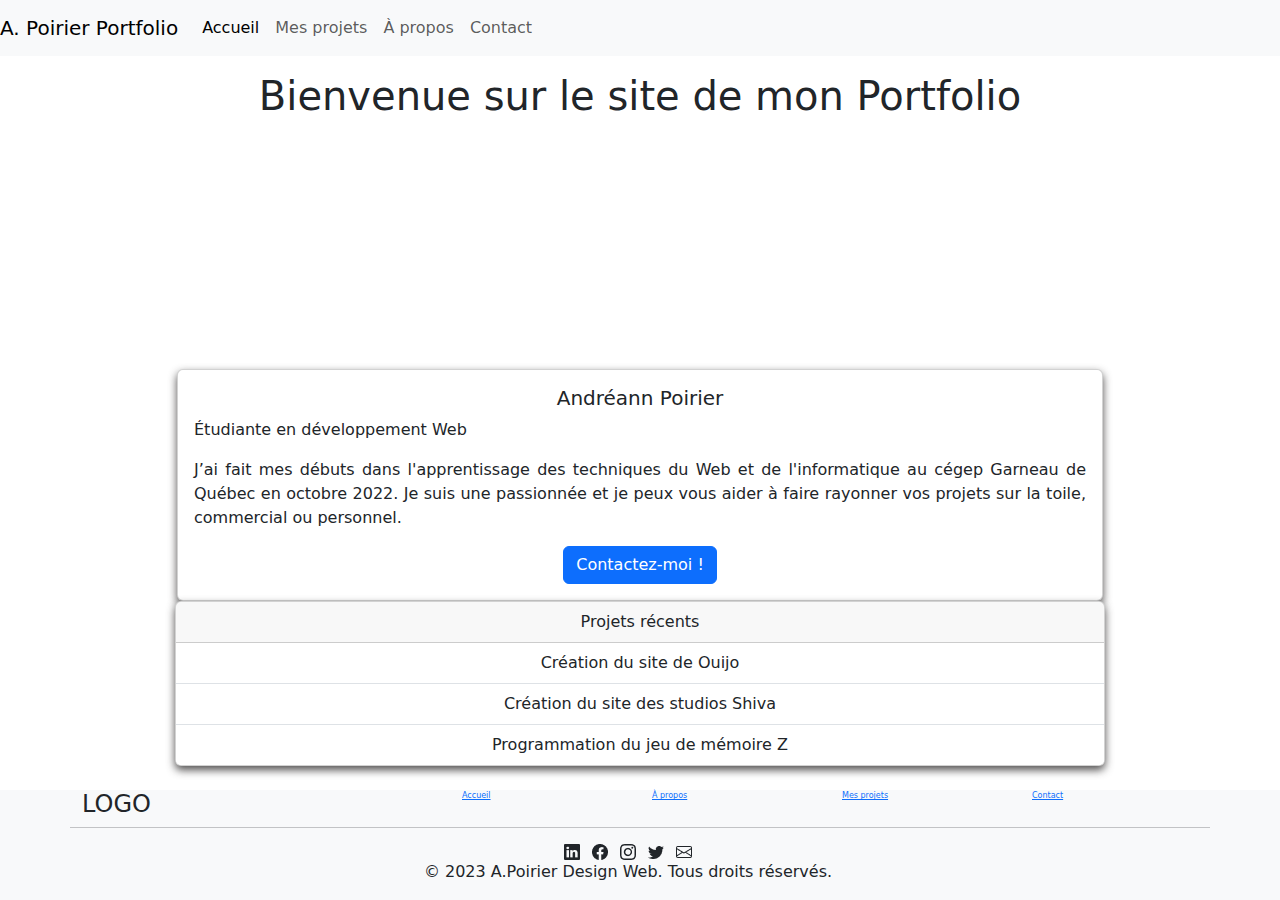
<file: index.html>
<html>
<meta charset="utf-8">
<meta name="viewport" content="width=device-width, initial-scale=1">

<head>
  <title>Home</title>
  <link rel="stylesheet" href="css/bootstrap.min.css">
  <link rel="stylesheet" href="css/style.css">
</head>

<body>
  <nav class="navbar navbar-expand-lg bg-body-tertiary sticky-top">
    <div class="container-fluid">
      <a class="navbar-brand" href="index.html">A. Poirier Portfolio</a>
      <button class="navbar-toggler" type="button" data-bs-toggle="collapse" data-bs-target="#navbarSupportedContent"
        aria-controls="navbarSupportedContent" aria-expanded="false" aria-label="Toggle navigation">
        <span class="navbar-toggler-icon"></span>
      </button>
      <div class="collapse navbar-collapse" id="navbarSupportedContent">
        <ul class="navbar-nav me-auto mb-2 mb-lg-0">
          <li class="nav-item">
            <a class="nav-link active" aria-current="page" href="index.html">Accueil</a>
          </li>
          <li class="nav-item">
            <a class="nav-link" href="projects.html">Mes projets</a>
          </li>
          <li class="nav-item">
            <a class="nav-link" href="about.html">À propos</a>
          </li>
          <li class="nav-item">
            <a class="nav-link" href="contact.html">Contact</a>
          </li>
        </ul>
      </div>
    </div>
  </nav>

  <div class="container flex-fill mt-3">
    <h1 class="text-center">Bienvenue sur le site de mon Portfolio</h1>
  </div>
  <div class="container">
    <div class="row">
      <div class="col-10 mx-auto">
        <div class="card">
          <div class="card-body text-center">
            <h5 class="card-title" class="title">Andréann Poirier</h5>
            <p class="card-text text-justify">Étudiante en développement Web</p>
            <p class="card-text text-justify">J’ai fait mes débuts dans l'apprentissage des techniques du Web et de
              l'informatique au cégep Garneau de Québec en octobre 2022. Je suis une passionnée et je peux vous aider à
              faire rayonner vos projets sur la toile, commercial ou personnel.</p>
            <a href="#" class="btn btn-primary btn-resize">Contactez-moi !</a>
          </div>
        </div>
      </div>
    </div>
    <div class="col-10 mx-auto">
      <div class="card text-center" style="width: 100%;">
        <div class="card-header">
          Projets récents
        </div>
        <ul class="list-group list-group-flush">
          <li class="list-group-item">Création du site de Ouijo</li>
          <li class="list-group-item">Création du site des studios Shiva</li>
          <li class="list-group-item">Programmation du jeu de mémoire Z</li>
        </ul>
      </div>
    </div>
  </div>
  <footer class="footer bg-light mt-4">
    <div class="container">
      <div class="row mt-10">
        <div class="col-4">
          <h4>LOGO</h4>
        </div>
        <div class="col-2">
          <a href="#">Accueil</a>
        </div>
        <div class="col-2">
          <a href="about.html">À propos</a>
        </div>
        <div class="col-2">
          <a href="#">Mes projets</a>
        </div>
        <div class="col-2">
          <a href="#" class="text-sm">Contact</a>
        </div>
        <hr>
        <div class="row">
          <div class="col-12 text-center">
            <div class="icon-container d-flex justify-content-center">
              <a href="https://www.linkedin.com/"><img src="/assets/linkedin.png" class="icons"></a>
              <a href="https://www.facebook.com/"><img src="/assets/facebook.png" class="icons"></a>
              <a href="https://www.instagram.com/"><img src="/assets/instagram.png" class="icons"></a>
              <a href="https://www.twitter.com/"><img src="/assets/twitter.png" class="icons"></a>
              <a href="mailto:example@example.com"><img src="/assets/envelope.png"></a>
            </div>
          </div>
        </div>
        <div class="row">
          <div class="col-md-12 text-center">
            <p>&copy; 2023 A.Poirier Design Web. Tous droits réservés.</p>
          </div>
        </div>
      </div>
  </footer>
</body>
<script src="js/bootstrap.min.js"></script>

</html>
</file>
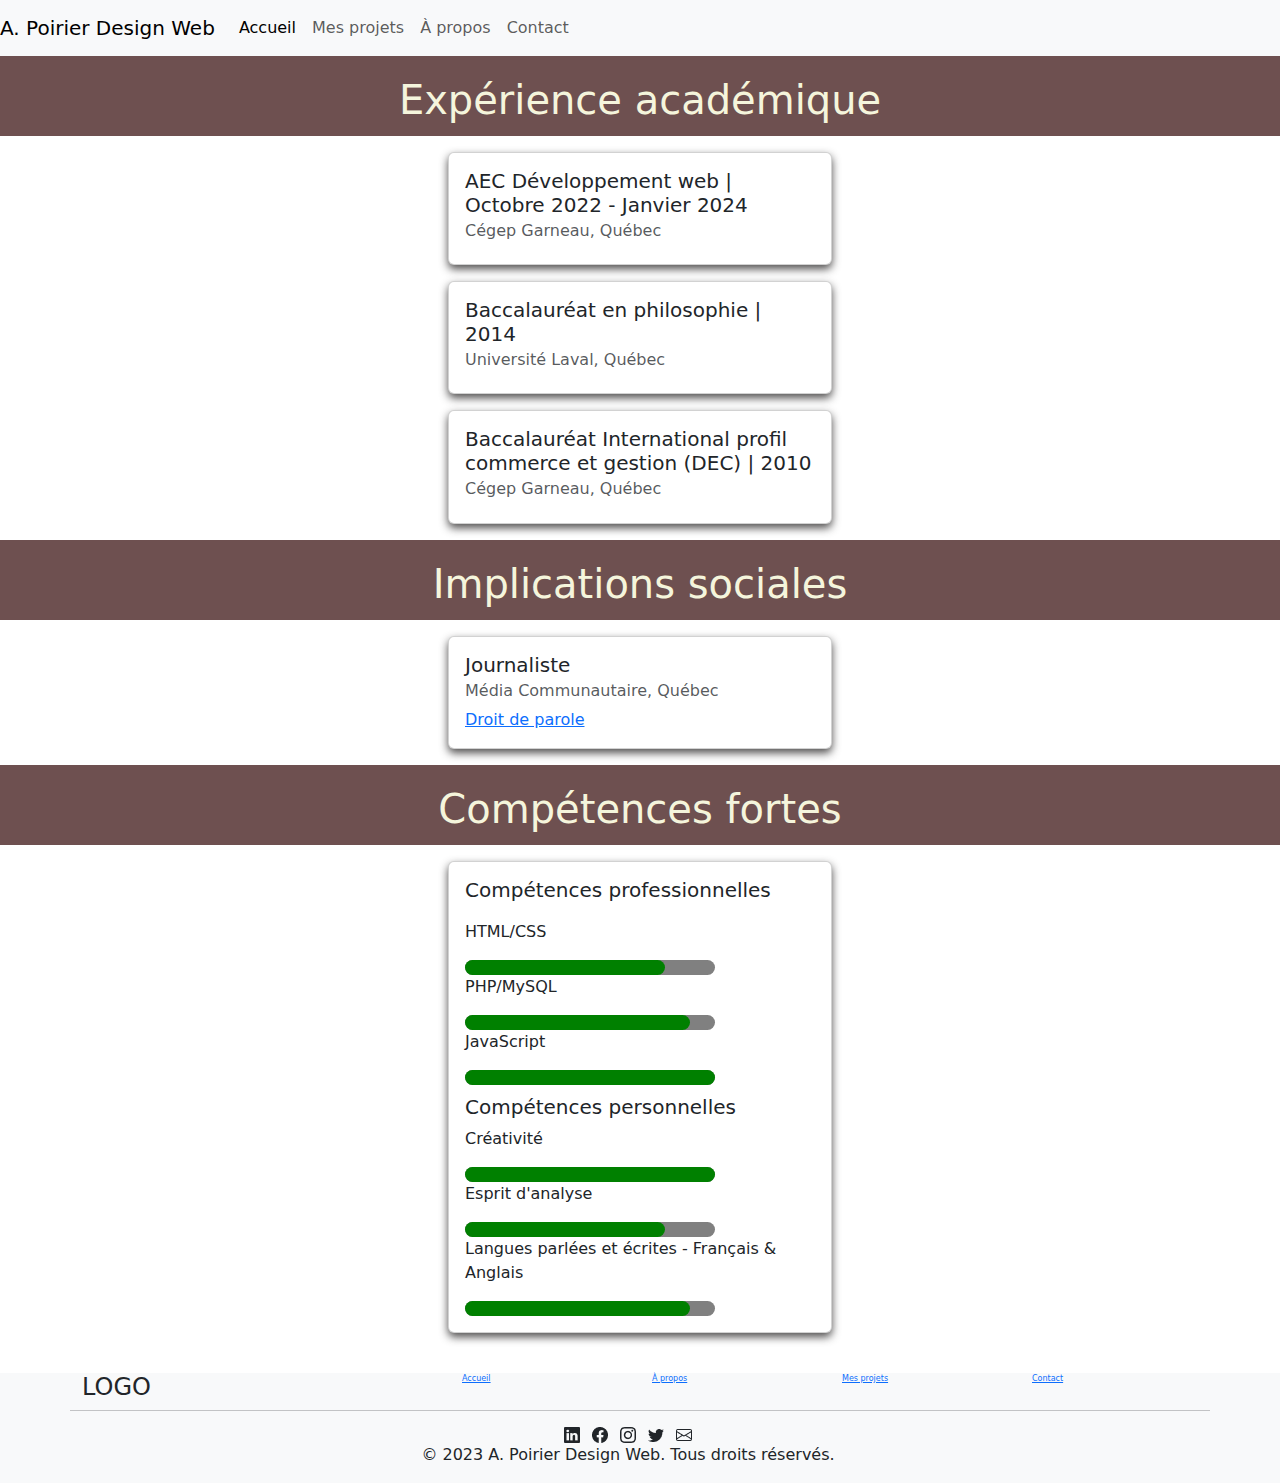
<file: about.html>
<html>
<meta charset="utf-8">
<meta name="viewport" content="width=device-width, initial-scale=1">

<head>
  <title>Home</title>
  <link rel="stylesheet" href="css/bootstrap.min.css">
  <link rel="stylesheet" href="css/style.css">
</head>

<body>
  <nav class="navbar navbar-expand-lg bg-body-tertiary sticky-top">
    <div class="container-fluid">
      <a class="navbar-brand" href="index.html">A. Poirier Design Web</a>
      <button class="navbar-toggler" type="button" data-bs-toggle="collapse" data-bs-target="#navbarSupportedContent"
        aria-controls="navbarSupportedContent" aria-expanded="false" aria-label="Toggle navigation">
        <span class="navbar-toggler-icon"></span>
      </button>
      <div class="collapse navbar-collapse" id="navbarSupportedContent">
        <ul class="navbar-nav me-auto mb-2 mb-lg-0">
          <li class="nav-item">
            <a class="nav-link active" aria-current="page" href="index.html">Accueil</a>
          </li>
          <li class="nav-item">
            <a class="nav-link" href="projects.html">Mes projets</a>
          </li>
          <li class="nav-item">
            <a class="nav-link" href="about.html">À propos</a>
          </li>
          <li class="nav-item">
            <a class="nav-link" href="contact.html">Contact</a>
          </li>
        </ul>
      </div>
    </div>
  </nav>

 


  <div class="flex-fill">
    <div class="container-fluid">
      <div class="row">
        <div class="col-sm-12">
          <div style="background-color: #6e5050; color:beige; height: 80px;">
            <div class="gros-titre">
              <h1>Expérience académique</h1>
            </div>
          </div>
        </div>
      </div>
    </div>


    

    <div class="card mx-auto card-margins" style="width: 24rem;">
      <div class="card-body">
        <h5 class="card-title">AEC Développement web | Octobre 2022 - Janvier 2024</h5>
        <h6 class="card-subtitle mb-2 text-body-secondary">Cégep Garneau, Québec</h6>
      </div>
    </div>

    <div class="card mx-auto card-margins" style="width: 24rem;">
      <div class="card-body">
        <h5 class="card-title">Baccalauréat en philosophie | 2014</h5>
        <h6 class="card-subtitle mb-2 text-body-secondary">Université Laval, Québec</h6>
      </div>
    </div>

    <div class="card mx-auto card-margins" style="width: 24rem;">
      <div class="card-body">
        <h5 class="card-title">Baccalauréat International profil commerce et gestion (DEC) | 2010</h5>
        <h6 class="card-subtitle mb-2 text-body-secondary">Cégep Garneau, Québec</h6>
      </div>
    </div>

    <div class="container-fluid">
      <div class="row">
        <div class="col-sm-12">
          <div style="background-color: #6e5050; color:beige; height: 80px;">
            <div class="gros-titre">
              <h1>Implications sociales</h1>
            </div>
          </div>
        </div>
      </div>
    </div>

    <div class="card mx-auto card-margins" style="width: 24rem;">
      <div class="card-body">
        <h5 class="card-title">Journaliste</h5>
        <h6 class="card-subtitle mb-2 text-body-secondary">Média Communautaire, Québec</h6>
        <a href="www.droitdeparole.org" class="card-link">Droit de parole</a>
      </div>
    </div>

    <div class="container-fluid">
      <div class="row">
        <div class="col-sm-12">
          <div style="background-color: #6e5050; color:beige; height: 80px;">
            <div class="gros-titre">
              <h1>Compétences fortes</h1>
            </div>
          </div>
        </div>
      </div>
    </div>
  </div>

  <div class="card mx-auto card-margins" style="width: 24rem;">
    <div class="card-body">
      <h5 class="card-title">Compétences professionnelles</h5>

      <tr>
        <td>
          <div class="infostableau">

            <p>HTML/CSS</p>
            <div class="barre">
              <div class="w80"></div>
            </div>
            <p>PHP/MySQL</p>
            <div class="barre">
              <div class="w90"></div>
            </div>
            <p>JavaScript</p>
            <div class="barre">
              <div class="w100"></div>
            </div>
          </div>
        </td>
        <td>
          <div class="infostableau">
            <h5 class="card-title">Compétences personnelles</h5>
            <p>Créativité</p>
            <div class="barre">
              <div class="w100"></div>
            </div>
            <p>Esprit d'analyse</p>
            <div class="barre">
              <div class="w80"></div>
            </div>
            <p>Langues parlées et écrites - Français & Anglais</p>
            <div class="barre">
              <div class="w90"></div>
            </div>
          </div>
        </td>
      </tr>
    </div>
  </div>

  <footer class="footer bg-light mt-4">
    <div class="container">
      <div class="row mt-10">
        <div class="col-4">
          <h4>LOGO</h4>
        </div>
        <div class="col-2">
          <a href="#">Accueil</a>
        </div>
        <div class="col-2">
          <a href="about.html">À propos</a>
        </div>
        <div class="col-2">
          <a href="#">Mes projets</a>
        </div>
        <div class="col-2">
          <a href="#" class="text-sm">Contact</a>
        </div>
        <hr>
        <div class="row">
        <div class="col-12 text-center">
          <div class="icon-container d-flex justify-content-center">
            <a href="https://www.linkedin.com/"><img src="/assets/linkedin.png" class="icons"></a>
            <a href="https://www.facebook.com/"><img src="/assets/facebook.png" class="icons"></a>
            <a href="https://www.instagram.com/"><img src="/assets/instagram.png" class="icons"></a>
            <a href="https://www.twitter.com/"><img src="/assets/twitter.png" class="icons"></a>
            <a href="mailto:example@example.com"><img src="/assets/envelope.png"></a>
          </div>
        </div>
      </div>
        <div class="row">
          <div class="col-md-12 text-center">
            <p>&copy; 2023 A. Poirier Design Web. Tous droits réservés.</p>
          </div>
        </div>
      </div>
  </footer>
</body>
<script src="js/bootstrap.min.js"></script>

</html>
</file>
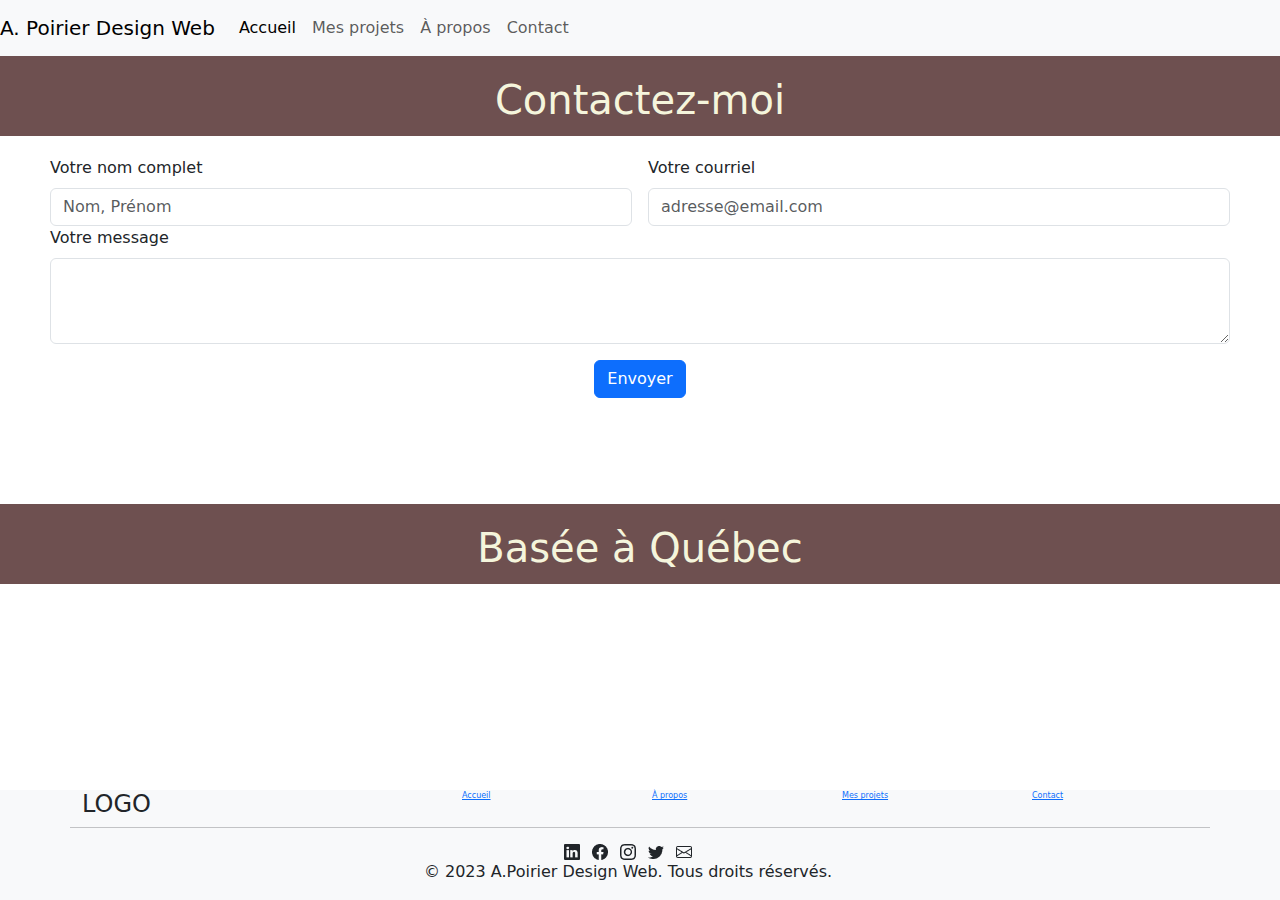
<file: contact.html>
<html>
<meta charset="utf-8">
<meta name="viewport" content="width=device-width, initial-scale=1">

<head>
  <title>Home</title>
  <link rel="stylesheet" href="css/bootstrap.min.css">
  <link rel="stylesheet" href="css/style.css">
</head>

<body>
  <nav class="navbar navbar-expand-lg bg-body-tertiary sticky-top">
    <div class="container-fluid">
      <a class="navbar-brand" href="index.html">A. Poirier Design Web</a>
      <button class="navbar-toggler" type="button" data-bs-toggle="collapse" data-bs-target="#navbarSupportedContent"
        aria-controls="navbarSupportedContent" aria-expanded="false" aria-label="Toggle navigation">
        <span class="navbar-toggler-icon"></span>
      </button>
      <div class="collapse navbar-collapse" id="navbarSupportedContent">
        <ul class="navbar-nav me-auto mb-2 mb-lg-0">
          <li class="nav-item">
            <a class="nav-link active" aria-current="page" href="index.html">Accueil</a>
          </li>
          <li class="nav-item">
            <a class="nav-link" href="projects.html">Mes projets</a>
          </li>
          <li class="nav-item">
            <a class="nav-link" href="about.html">À propos</a>
          </li>
          <li class="nav-item">
            <a class="nav-link" href="contact.html">Contact</a>
          </li>
        </ul>
      </div>
    </div>
  </nav>

  <div class="container-fluid">
    <div class="row">
      <div class="col-sm-12">
        <div style="background-color: #6e5050; color:beige; height: 80px;">
          <div class="gros-titre">
            <h1>Contactez-moi</h1>
          </div>
        </div>
      </div>
    </div>
  </div>

  <div class="flex-fill my-form">
    <div class="row g-3">
      <div class="col">
        <label for="exampleFormControlTextarea1" class="form-label">Votre nom complet</label>
        <input type="text" class="form-control" placeholder="Nom, Prénom" aria-label="First name">
      </div>
      <div class="col">
        <label for="exampleFormControlTextarea1" class="form-label">Votre courriel</label>
        <input type="email" class="form-control" placeholder="adresse@email.com" aria-label="email">
      </div>
    </div>
    <div class="mb-3">
      <label for="exampleFormControlTextarea1" class="form-label">Votre message</label>
      <textarea class="form-control" id="exampleFormControlTextarea1" rows="3"></textarea>
    </div>
    <div class="d-flex justify-content-center">
      <a href="#" class="btn btn-primary btn-resize text-center">Envoyer</a>
    </div>
  </div>

  <div class="container-fluid">
    <div class="row">
      <div class="col-sm-12">
        <div style="background-color: #6e5050; color:beige; height: 80px;">
          <div class="gros-titre">
            <h1>Basée à Québec</h1>
          </div>
        </div>
      </div>
    </div>
  </div>

  <div class="col-10 col-md-4 mb-3 mt-3 mx-auto">
    <iframe class="map"
      src="https://www.google.com/maps/embed?pb=!1m18!1m12!1m3!1d43695.37180049494!2d-71.25291067647896!3d46.80507930642052!2m3!1f0!2f0!3f0!3m2!1i1024!2i768!4f13.1!3m3!1m2!1s0x4cb896124d0259a7%3A0xba00e9060f5ffc16!2sNamaste%20Yoga%20Limoilou!5e0!3m2!1sfr!2sca!4v1670515692215!5m2!1sfr!2sca">
    </iframe>
  </div>

  <footer class="footer bg-light mt-4">
    <div class="container">
      <div class="row mt-10">
        <div class="col-4">
          <h4>LOGO</h4>
        </div>
        <div class="col-2">
          <a href="index.html">Accueil</a>
        </div>
        <div class="col-2">
          <a href="about.html">À propos</a>
        </div>
        <div class="col-2">
          <a href="projects.html">Mes projets</a>
        </div>
        <div class="col-2">
          <a href="contact.html" class="text-sm">Contact</a>
        </div>
        <hr>
        <div class="row">
          <div class="col-12 text-center">
            <div class="icon-container d-flex justify-content-center">
              <a href="https://www.linkedin.com/"><img src="/assets/linkedin.png" class="icons"></a>
              <a href="https://www.facebook.com/"><img src="/assets/facebook.png" class="icons"></a>
              <a href="https://www.instagram.com/"><img src="/assets/instagram.png" class="icons"></a>
              <a href="https://www.twitter.com/"><img src="/assets/twitter.png" class="icons"></a>
              <a href="mailto:example@example.com"><img src="/assets/envelope.png"></a>
            </div>
          </div>
        </div>
        <div class="row">
          <div class="col-md-12 text-center">
            <p>&copy; 2023 A.Poirier Design Web. Tous droits réservés.</p>
          </div>
        </div>
      </div>
  </footer>
</body>
<script src="js/bootstrap.min.js"></script>

</html>
</file>
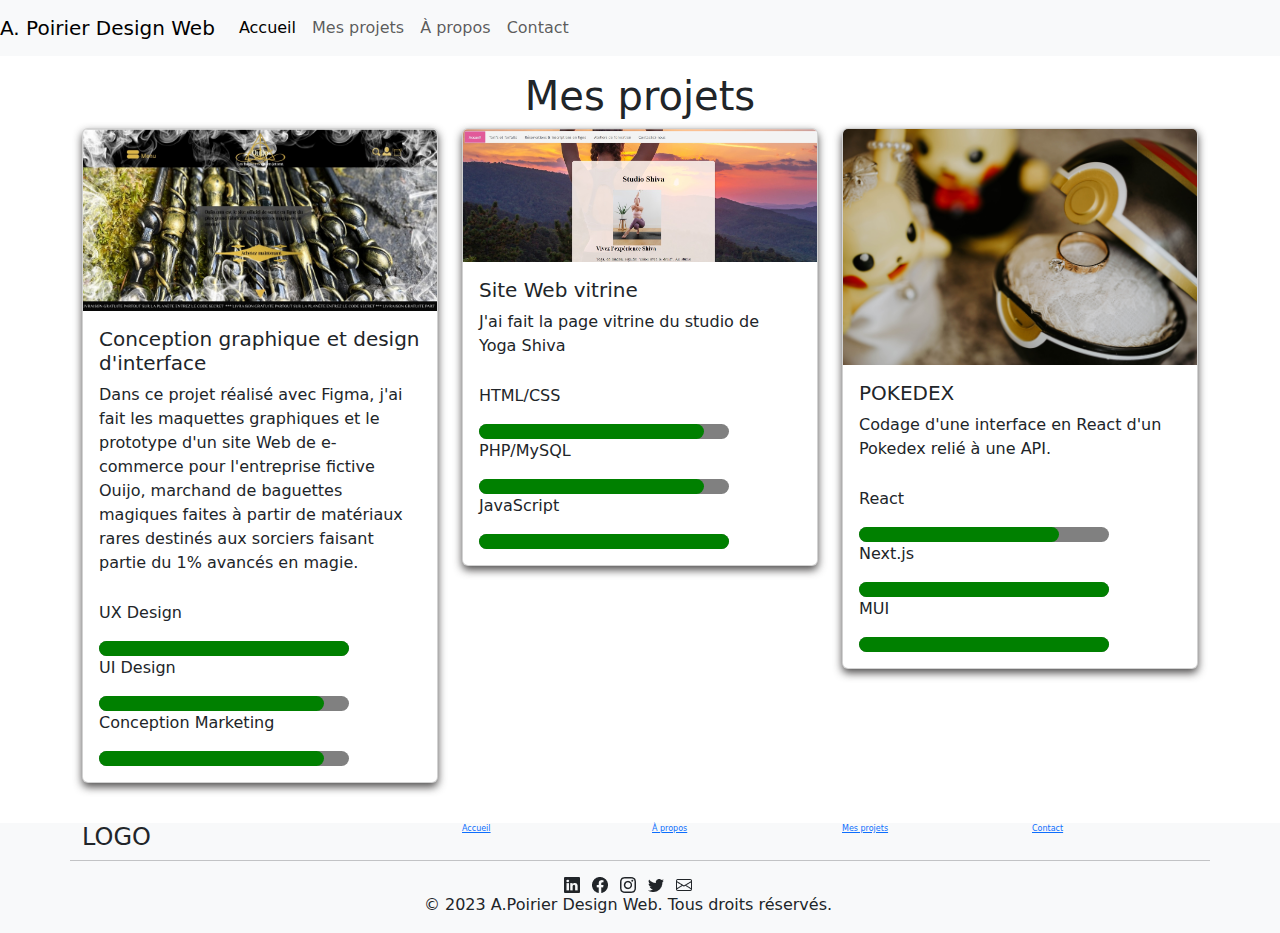
<file: projects.html>
<html>
<meta charset="utf-8">
<meta name="viewport" content="width=device-width, initial-scale=1">

<head>
  <title>Home</title>
  <link rel="stylesheet" href="css/bootstrap.min.css">
  <link rel="stylesheet" href="css/style.css">
</head>

<body>
  <nav class="navbar navbar-expand-lg bg-body-tertiary sticky-top">
    <div class="container-fluid">
      <a class="navbar-brand" href="index.html">A. Poirier Design Web</a>
      <button class="navbar-toggler" type="button" data-bs-toggle="collapse" data-bs-target="#navbarSupportedContent"
        aria-controls="navbarSupportedContent" aria-expanded="false" aria-label="Toggle navigation">
        <span class="navbar-toggler-icon"></span>
      </button>
      <div class="collapse navbar-collapse" id="navbarSupportedContent">
        <ul class="navbar-nav me-auto mb-2 mb-lg-0">
          <li class="nav-item">
            <a class="nav-link active" aria-current="page" href="index.html">Accueil</a>
          </li>
          <li class="nav-item">
            <a class="nav-link" href="projects.html">Mes projets</a>
          </li>
          <li class="nav-item">
            <a class="nav-link" href="about.html">À propos</a>
          </li>
          <li class="nav-item">
            <a class="nav-link" href="contact.html">Contact</a>
          </li>
        </ul>
      </div>
    </div>
  </nav>

  <div class="container flex-fill mt-3">
    <h1 class="text-center">Mes projets</h1>
  </div>

  <div class="container">
    <div class="row justify-content-center">
      <div class="col-10 col-md-4 mb-3">
        <!-- Use col-md-4 for medium and larger screens, and add margin-bottom for spacing -->
        <div class="card">
          <a href="https://www.figma.com/file/Y7pACw4C45gdnomujgYdy8/Projet-conception-graphique---part-1?type=design&node-id=0%3A1&mode=design&t=S0cxSHX2DTDtXSJg-1" target="_blank">
            <img src="./assets/ouijo.jpg" class="card-img-top" alt="...">
        </a>
        
          <div class="card-body">
            <h5 class="card-title">Conception graphique et design d'interface</h5>
            <p class="card-text">Dans ce projet réalisé avec Figma, j'ai fait les maquettes graphiques et le prototype d'un site Web de e-commerce pour l'entreprise fictive Ouijo, marchand de baguettes magiques faites à partir de matériaux rares destinés aux sorciers faisant partie du 1% avancés en magie.
            </p>
            <tr>
              <td>
                <div class="infostableau">
      
                  <p>UX Design</p>
                  <div class="barre">
                    <div class="w100"></div>
                  </div>
                  <p>UI Design</p>
                  <div class="barre">
                    <div class="w90"></div>
                  </div>
                  <p>Conception Marketing</p>
                  <div class="barre">
                    <div class="w90"></div>
                  </div>
                </div>
              </td>
          </div>
        </div>
      </div>
      <div class="col-10 col-md-4 mb-3">
        <!-- Use col-md-4 for medium and larger screens, and add margin-bottom for spacing -->
        <div class="card">
          <a href="https://studio-shiva.000webhostapp.com" target="_blank">
            <img src="./assets/studioshiva.jpg" class="card-img-top" alt="...">
        </a>
        
          <div class="card-body">
            <h5 class="card-title">Site Web vitrine</h5>
            <p class="card-text">J'ai fait la page vitrine du studio de Yoga Shiva</p>
              <tr>
                <td>
                  <div class="infostableau">
        
                    <p>HTML/CSS</p>
                    <div class="barre">
                      <div class="w90"></div>
                    </div>
                    <p>PHP/MySQL</p>
                    <div class="barre">
                      <div class="w90"></div>
                    </div>
                    <p>JavaScript</p>
                    <div class="barre">
                      <div class="w100"></div>
                    </div>
                  </div>
                </td>
          </div>
        </div>
      </div>
      
      <div class="col-10 col-md-4 mb-3">
        <!-- Use col-md-4 for medium and larger screens, and add margin-bottom for spacing -->
        <div class="card">
          <a href="https://pokedex-flame-ten.vercel.app" target="_blank">
            <img src="./assets/pika.jpg" class="card-img-top" alt="...">
        </a>
          <div class="card-body">
            <h5 class="card-title">POKEDEX</h5>
            <p class="card-text">Codage d'une interface en React d'un Pokedex relié à une API.</p>
            <tr>
              <td>
                <div class="infostableau">
      
                  <p>React</p>
                  <div class="barre">
                    <div class="w80"></div>
                  </div>
                  <p>Next.js</p>
                  <div class="barre">
                    <div class="w100"></div>
                  </div>
                  <p>MUI</p>
                  <div class="barre">
                    <div class="w100"></div>
                  </div>
                </div>
              </td>
          </div>
        </div>
      </div>
    </div>
  </div>


  <footer class="footer bg-light mt-4">
    <div class="container">
      <div class="row mt-10">
        <div class="col-4">
          <h4>LOGO</h4>
        </div>
        <div class="col-2">
          <a href="#">Accueil</a>
        </div>
        <div class="col-2">
          <a href="#">À propos</a>
        </div>
        <div class="col-2">
          <a href="#">Mes projets</a>
        </div>
        <div class="col-2">
          <a href="#" class="text-sm">Contact</a>
        </div>
        <hr>
        <div class="row">
          <div class="col-12 text-center">
            <div class="icon-container d-flex justify-content-center">
              <a href="https://www.linkedin.com/"><img src="/assets/linkedin.png" class="icons"></a>
              <a href="https://www.facebook.com/"><img src="/assets/facebook.png" class="icons"></a>
              <a href="https://www.instagram.com/"><img src="/assets/instagram.png" class="icons"></a>
              <a href="https://www.twitter.com/"><img src="/assets/twitter.png" class="icons"></a>
              <a href="mailto:example@example.com"><img src="/assets/envelope.png"></a>
            </div>
          </div>
        </div>
        <div class="row">
          <div class="col-md-12 text-center">
            <p>&copy; 2023 A.Poirier Design Web. Tous droits réservés.</p>
          </div>
        </div>
      </div>
  </footer>

</body>
<script src="js/bootstrap.min.js"></script>

</html>
</file>
<file: css/style.css>
body {
    background-size: cover;
    background-repeat: no-repeat;
    display: flex;
    flex-direction: column;
    min-height: 100vh;
}

.flex-fill {
    flex: 1;
}

.btn-resize {
    white-space: nowrap;
    overflow: hidden;
    text-overflow: ellipsis;
}

footer a {
    font-size: 8px;
}

.card {
    box-shadow: 0px 4px 8px rgba(36, 34, 34, 0.8);
}

.title {
    text-align: center;
}

.text-justify {
    text-align: justify;
}

.my-form {
    margin-top: 20px;
    margin-left: 50px;
    margin-right: 50px;
    margin-bottom: 20px;
}

.container-fluid {
    padding-left: 0;
    padding-right: 0;
}

.gros-titre{
    padding-left: 10px;
    padding-right: 10px;
    padding-top: 20px;
    text-align: center;
}

.barre{
    width: 250px;
    height: 15px;
    border-radius: 28px;
    background-color: grey;
}

.w100{
    width: 250px;
    height: 15px;
    background-color: green;
    border-radius: 28px; 
}

.w80{
    width: 80%;
    height: 15px;
    background-color: green;
    border-radius: 28px;
}

.w90{
    width: 90%;
    height: 15px;
    background-color: green;
    border-radius: 28px;
}

.infostableau{
    padding-top:10px;
}

.card-margins{
    margin-top: 1rem;
    margin-bottom: 1rem;
}

.rounded-frame{ 
    width: 100%; 
    height: 100%; 
}

.icons{
    margin-right: 12px;
}

.custom-resized-image {
    width: 50%; 
    height: auto; 
    object-fit: contain; 
    position : center;
    height: 200px;
  }
</file>
